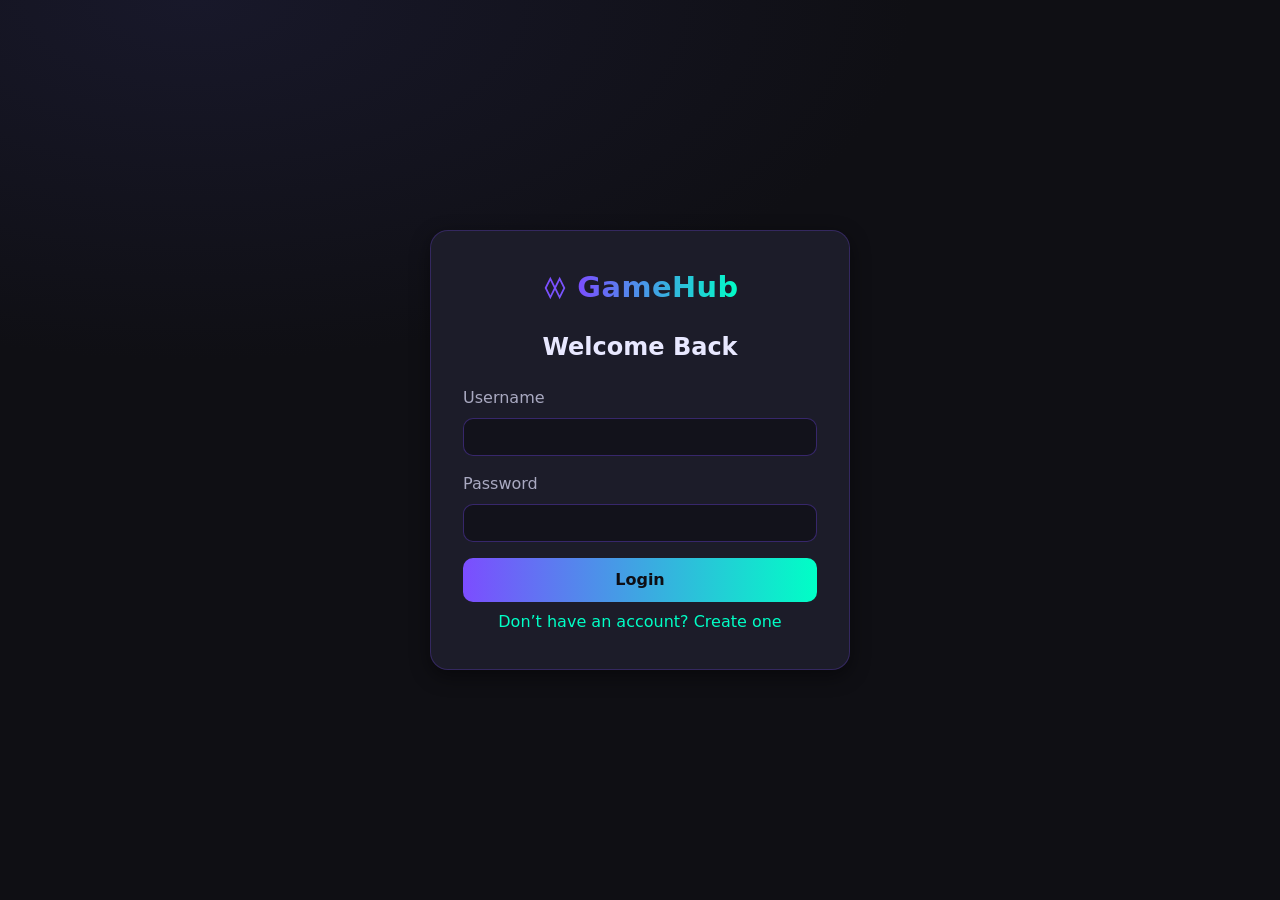
<file: sample/auth/index.html>
<!DOCTYPE html>
<html lang="en">
<head>
  <meta charset="UTF-8">
  <meta name="viewport" content="width=device-width, initial-scale=1">
  <title>Login Page</title>
  <link href="https://cdn.jsdelivr.net/npm/bootstrap@5.3.3/dist/css/bootstrap.min.css" rel="stylesheet">
  <link href="https://cdn.jsdelivr.net/npm/bootstrap-icons@1.11.3/font/bootstrap-icons.css" rel="stylesheet">

  <style>

    :root {
      --bg1: #0f0f14; --bg2: #15151f; --card: #1c1c29; --text: #e8e8ff; --muted: #a9a9c1;
      --accent: #7c4dff; --accent-2: #00ffc6; --chip: #2b2b3b;
    }
    body {
      background: radial-gradient(1200px 600px at 15% 0%, #18182a 0%, var(--bg1) 60%) fixed,
                  linear-gradient(180deg, var(--bg1), var(--bg2)) fixed;
      color: var(--text);
      min-height: 100vh;
      display: flex;
      padding: 20px;
      align-items: center;
      justify-content: center;
    }

    .login-card{
      background: var(--card);
      border: 1px solid rgba(124, 77, 255, 0.25);
      border-radius: 18px;
      padding: 2.2rem 2rem;
      width: 100%;
      max-width: 420px;
      box-shadow: 0 6px 20px rgba(0, 0, 0, 0.45);
    }
    
    .brand{
      display: flex;
      align-items: center;
      justify-content: center;
      gap: 8px;
      margin-bottom: 1.5rem;
    }

    .brand span{
      font-weight: 800;
      font-size: 1.8rem;
      background: linear-gradient(90deg, var(--accent), var(--accent-2));
      -webkit-background-clip: text;
      background-clip: text;
      color: transparent;
      letter-spacing: 0.5px;
    }

    .form-label{ color: var(--muted);}
    .form-control{
      background: #12121b;
      border: 1px solid rgba(124, 77, 255, 0.35);
      color: var(--text);
      border-radius: 10px;
    }
    .form-control:focus{
      border-color: var(--accent);
      box-shadow: 0 0 0 .2rem rgba(124, 77, 255, 0.25);;
      background-color: #151525;
      color: var(--text);
    }

    .btn-login{
      background: linear-gradient(90deg, var(--accent), var(--accent-2));
      border:none;
      color: #0e0e14;
      font-weight: 700;
      padding: 10px 0;
      transition: opacity 0.2s;
      border-radius: 10px;
    }
    .btn-login:hover{ opacity: .9;}

    a{color: var(--accent-2); text-decoration: none;}
    a:hover{text-decoration: underline;}
    
    #responseBox{
      border-radius: 10px;
      border: 1px solid rgba(124, 77, 255, 0.35);
      background: #141420;
      color: var(--text);
    }
    
    .back-link {
      display: inline-flex;
      align-items: center;
      gap: 6px;
      color: var(--accent-2);
      font-weight: 600;
      cursor: pointer;
      transition: all 0.25s ease;
      user-select: none;
    }

    .back-link:hover {
      color: var(--accent);
      text-shadow: 0 0 8px rgba(124, 77, 255, 0.6);
      transform: translateY(-1px);
    }

  </style>
</head>
<body>

<div class="login-card">
  <div class="brand">
    <svg width="28" height="28" viewBox="0 0 24 24" fill="none">
      <path d="M4 12l4-8 4 8-4 8-4-8Zm8 0 4-8 4 8-4 8-4-8Z" stroke="url(#g)" stroke-width="1.5"/>
      <defs><linearGradient id="g" x1="0" y1="0" x2="24" y2="24">
        <stop stop-color="#7c4dff"/><stop offset="1" stop-color="#00ffc6"/>
      </linearGradient></defs>
    </svg>
    <span>GameHub</span>
  </div>
  <div id="loginSection">
    <h4 class="text-center mb-4 fw-semibold">Welcome Back</h4>

    <form id="loginForm">
      <div class="mb-3">
        <label for="username" class="form-label">Username</label>
        <input type="text" class="form-control" id="username" required>
      </div>

      <div class="mb-3">
        <label for="password" class="form-label">Password</label>
        <input type="password" class="form-control" id="password" required>
      </div>

      <button type="submit" class="btn btn-login w-100">Login</button>
    </form>
  </div>


  <div id="mfaSection" class="d-none">
    <h4 class="text-center mb-2 fw-semibold">Enter Verification Code</h4>

    <form id="mfaForm">
      <div class="mb-3">
        <label for="mfaCode" class="form-label text-center d-block">Verification Code</label>
        <input type="text" class="form-control mfa-code-input" id="mfaCode" 
               maxlength="4" pattern="[0-9]{4}" 
               placeholder="####" required autocomplete="off">
      </div>

      <button type="submit" class="btn btn-login w-100">Verify Code</button>
    </form>

    <div class="text-center mt-3">
      <span class="back-link" id="backToLogin">
        <i class="bi bi-arrow-left"></i>Back to Login 
      </span>
    </div>
  </div>

  <div id="responseBox" class="alert mt-3 d-none"></div>

  <!-- Link to registration -->
  <div class="text-center mt-2">
    <a href="register.html">Don’t have an account? Create one</a>
  </div>
  
</div>

<script>
let currentUname = '';

document.getElementById("loginForm").addEventListener("submit", function(e) {
  e.preventDefault();

  let username = document.getElementById("username").value;
  let password = document.getElementById("password").value;
  currentUname = username;

  let xhr = new XMLHttpRequest();
  xhr.open("POST", "login.php", true);
  xhr.setRequestHeader("Content-Type", "application/x-www-form-urlencoded");

  xhr.onreadystatechange = function() {
    if (this.readyState === 4 && this.status === 200) {
      try {
        let res = JSON.parse(this.responseText);
        let box = document.getElementById("responseBox");
        box.classList.remove("d-none", "alert-success", "alert-danger");

        if (res.success) {
          document.getElementById("loginSection").classList.add("d-none");
          document.getElementById("mfaSection").classList.remove("d-none");
          document.getElementById("responseBox").classList.add("d-none");
          document.getElementById("mfaCode").focus();
          console.log("MFA now required");

        } else {
          box.classList.add("alert-danger");
          box.innerHTML = res.message;
          console.log("❌ Database rejected login:", res.message);
        }
      } catch (err) {
        alert("Invalid server response loginForm: " + err);
        console.error("Parse error:", err, "Raw response:", this.responseText);
      }
    }
  };

  xhr.send("uname=" + encodeURIComponent(username) + "&pword=" + encodeURIComponent(password));
});

document.getElementById("mfaForm").addEventListener("submit", function(e) {
  e.preventDefault();

  let code = document.getElementById("mfaCode").value;

  let xhr = new XMLHttpRequest();
  xhr.open("POST", "mfa_check.php", true);
  xhr.setRequestHeader("Content-Type", "application/x-www-form-urlencoded");

  xhr.onreadystatechange = function() {
    if (this.readyState === 4 && this.status === 200) {
      try {
        let res = JSON.parse(this.responseText);
        let box = document.getElementById("responseBox");
        box.classList.remove("d-none", "alert-success", "alert-danger");

        if (res.success) {
          box.classList.add("alert-success");
          box.innerHTML = res.message;
          console.log("MFA successful:", res.username);
          const u = res.username || username;
          window.location.replace("/home.php");
          
        } else {
          box.classList.add("alert-danger");
          box.innerHTML = res.message;
          console.log("MFA failed:", res.message);
          document.getElementById("mfaCode").value = '';
          document.getElementById("mfaCode").focus();
        }
      } catch (err) {
        alert("Invalid server response: " + this.responseText);
        console.error("Parse error:", err, "Raw response:", this.responseText);
      }
    }
  };

  xhr.send("uname=" + encodeURIComponent(currentUname) + "&code=" + encodeURIComponent(code));
});

//Link to go Back to Login
document.getElementById("backToLogin").addEventListener("click", function() {
  document.getElementById("mfaSection").classList.add("d-none");
  document.getElementById("loginSection").classList.remove("d-none");
  document.getElementById("responseBox").classList.add("d-none");
  document.getElementById("mfaCode").value = '';
  document.getElementById("password").value = '';
});

//make it digits only
document.getElementById("mfaCode").addEventListener("input", function(e) {
  this.value = this.value.replace(/[^0-9]/g, '');
});
</script>

</body>
</html>
</file>
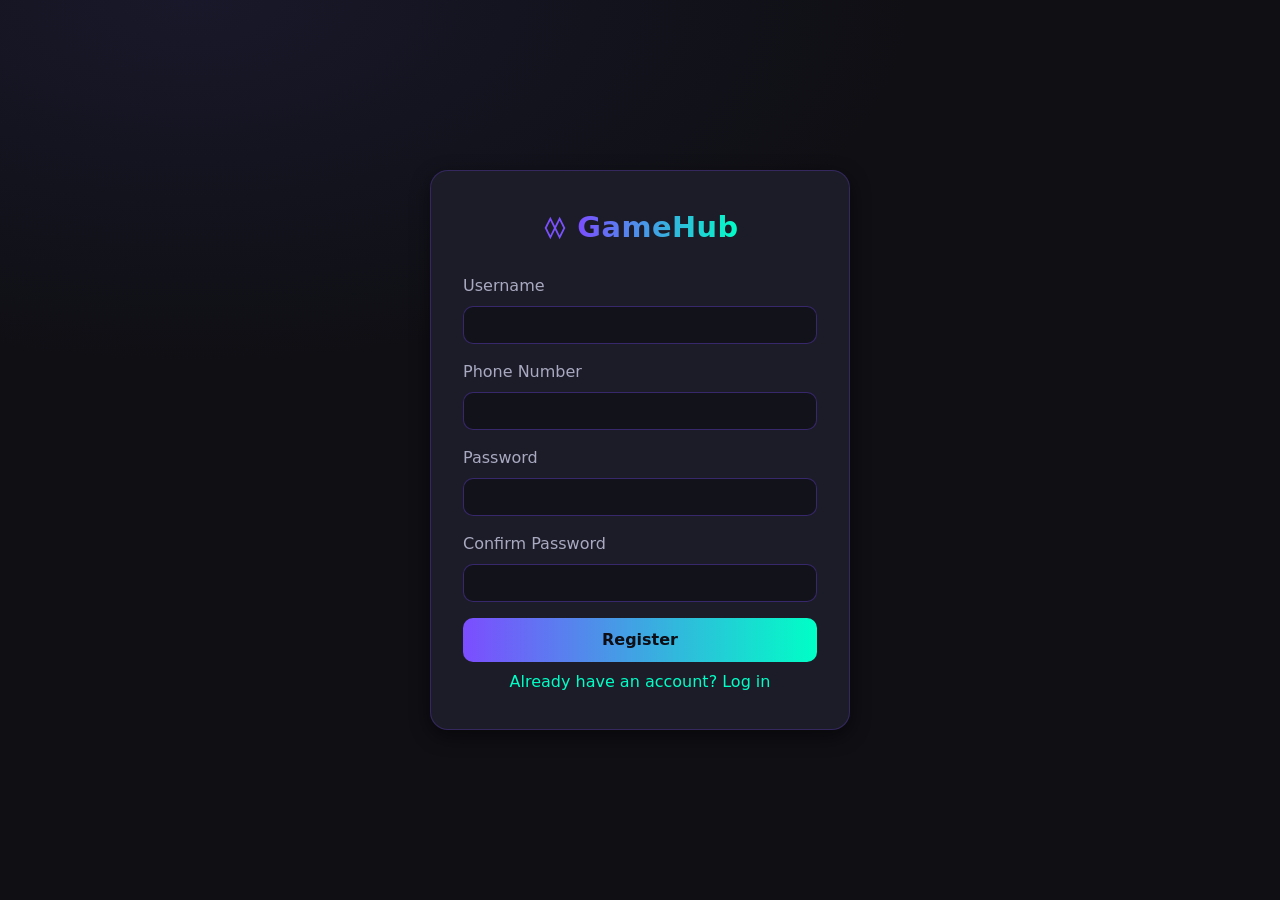
<file: sample/auth/register.html>
<!DOCTYPE html>
<html lang="en">
<head>
  <meta charset="UTF-8" />
  <meta name="viewport" content="width=device-width, initial-scale=1" />
  <title>Register</title>
  <link href="https://cdn.jsdelivr.net/npm/bootstrap@5.3.3/dist/css/bootstrap.min.css" rel="stylesheet" />
  <link href="https://cdn.jsdelivr.net/npm/bootstrap-icons@1.11.3/font/bootstrap-icons.css" rel="stylesheet">

  <style>

    :root {
      --bg1: #0f0f14; --bg2: #15151f; --card: #1c1c29; --text: #e8e8ff; --muted: #a9a9c1;
      --accent: #7c4dff; --accent-2: #00ffc6; --chip: #2b2b3b;
    }
    body {
      background: radial-gradient(1200px 600px at 15% 0%, #18182a 0%, var(--bg1) 60%) fixed,
                  linear-gradient(180deg, var(--bg1), var(--bg2)) fixed;
      color: var(--text);
      min-height: 100vh;
      display: flex;
      padding: 20px;
      align-items: center;
      justify-content: center;
    }

    .register-card{
      background: var(--card);
      border: 1px solid rgba(124, 77, 255, 0.25);
      border-radius: 18px;
      padding: 2.2rem 2rem;
      width: 100%;
      max-width: 420px;
      box-shadow: 0 6px 20px rgba(0, 0, 0, 0.45);
    }
    
    .brand{
      display: flex;
      align-items: center;
      justify-content: center;
      gap: 8px;
      margin-bottom: 1.5rem;
    }

    .brand span{
      font-weight: 800;
      font-size: 1.8rem;
      background: linear-gradient(90deg, var(--accent), var(--accent-2));
      -webkit-background-clip: text;
      background-clip: text;
      color: transparent;
      letter-spacing: 0.5px;
    }

    .form-label{ color: var(--muted);}
    .form-control{
      background: #12121b;
      border: 1px solid rgba(124, 77, 255, 0.35);
      color: var(--text);
      border-radius: 10px;
    }
    .form-control:focus{
      border-color: var(--accent);
      box-shadow: 0 0 0 .2rem rgba(124, 77, 255, 0.25);;
      background-color: #151525;
      color: var(--text);
    }

    .btn-register{
      background: linear-gradient(90deg, var(--accent), var(--accent-2));
      border:none;
      color: #0e0e14;
      font-weight: 700;
      padding: 10px 0;
      transition: opacity 0.2s;
      border-radius: 10px;
    }
    .btn-register:hover{ opacity: .9;}

    a{color: var(--accent-2); text-decoration: none;}
    a:hover{text-decoration: underline;}
    
    #responseBox{
      border-radius: 10px;
      border: 1px solid rgba(124, 77, 255, 0.35);
      background: #141420;
      color: var(--text);
    }
  </style>
</head>


<body>
  <div class="register-card">
    <div class="brand">
      <svg width="28" height="28" viewBox="0 0 24 24" fill="none">
        <path d="M4 12l4-8 4 8-4 8-4-8Zm8 0 4-8 4 8-4 8-4-8Z" stroke="url(#g)" stroke-width="1.5"/>
        <defs><linearGradient id="g" x1="0" y1="0" x2="24" y2="24">
          <stop stop-color="#7c4dff"/><stop offset="1" stop-color="#00ffc6"/>
        </linearGradient></defs>
      </svg>
      <span>GameHub</span>
    </div>

    <form id="regForm" novalidate>
      <div class="mb-3">
        <label for="username" class="form-label">Username</label>
        <input id="username" type="text" class="form-control" required />
        <div class="invalid-feedback">Username is required.</div>
      </div>
      <!-- phone -->
      <div class="mb-3">
        <label for="phone" class="form-label">Phone Number</label>
        <input type="tel" class="form-control" id="phone" required pattern="[0-9]{10}" minlength="10" maxlength="10">
        <div class="invalid-feedback">Please enter a valid phone number.</div>
      </div>
      <!-- End of phone -->
      <div class="mb-3">
        <label for="password" class="form-label">Password</label>
        <input id="password" type="password" class="form-control" minlength="4" required />
        <div class="invalid-feedback">Password must be at least 4 characters.</div>
      </div>
      <div class="mb-3">
        <label for="confirm" class="form-label">Confirm Password</label>
        <input id="confirm" type="password" class="form-control" required />
        <div class="invalid-feedback">Passwords must match.</div>
      </div>
      <button id="submitBtn" class="btn btn-register w-100" type="submit">Register</button>
    </form>

    <div id="responseBox" class="alert mt-3 d-none"></div>

    <div class="text-center mt-2">
      <a href="index.html">Already have an account? Log in</a>
    </div>
    
  </div>

  <script>
    const form = document.getElementById('regForm');
    const box  = document.getElementById('responseBox');
    const btn  = document.getElementById('submitBtn');

    form.addEventListener('submit', function (e) {
      e.preventDefault();
      form.classList.add('was-validated');

      const u = document.getElementById('username').value.trim();
      const p = document.getElementById('password').value;
      const c = document.getElementById('confirm').value;

      const phone = document.getElementById('phone').value;

      if (!u || p.length < 4 || p !== c || !phone) return;

      btn.disabled = true;

      const xhr = new XMLHttpRequest();
      xhr.open('POST', 'register.php', true);
      xhr.setRequestHeader('Content-Type', 'application/x-www-form-urlencoded');
      xhr.onreadystatechange = function () {
        if (this.readyState === 4) {
          btn.disabled = false;
          try {
            const res = JSON.parse(this.responseText || '{}');
            box.classList.remove('d-none', 'alert-success', 'alert-danger');

            if (this.status === 200 && res.success) {
              box.classList.add('alert-success');
              box.innerHTML = (res.message || 'Registration successful') + '. Redirecting to login...';
              console.log('✅ Registered user:', u);
              setTimeout(() => { window.location.href = 'index.html'; }, 1200);
            } else {
              box.classList.add('alert-danger');
              box.innerHTML = res.message || 'Registration failed';
              console.log('❌ Registration rejected:', res.message || '(no message)');
            }
          } catch (err) {
            box.classList.remove('d-none');
            box.classList.add('alert-danger');
            box.innerHTML = 'Invalid server response';
            console.error('Parse error:', err, 'Raw response:', this.responseText);
          }
        }
      };
      xhr.send('uname=' + encodeURIComponent(u) + '&pword=' + encodeURIComponent(p) + '&phone=' + encodeURIComponent(phone)); 
    });
  </script>
</body>
</html>
</file>
